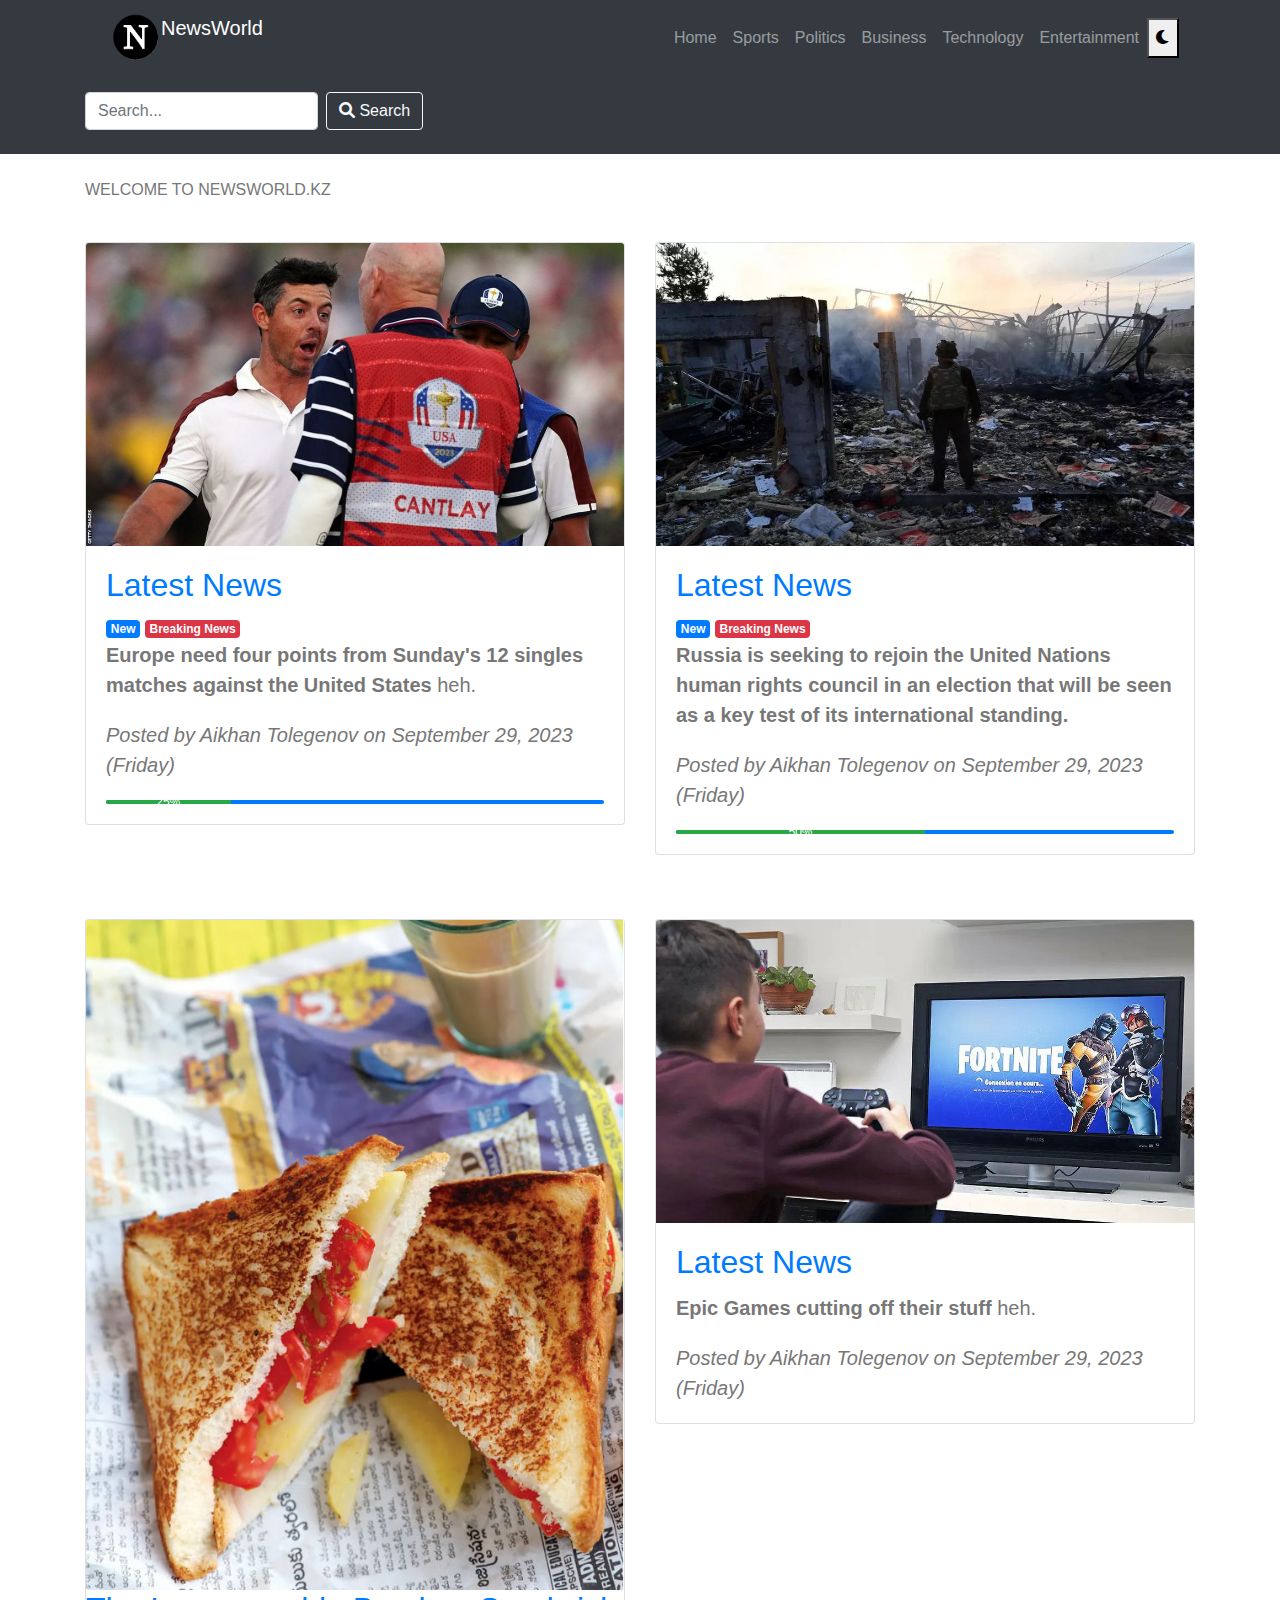
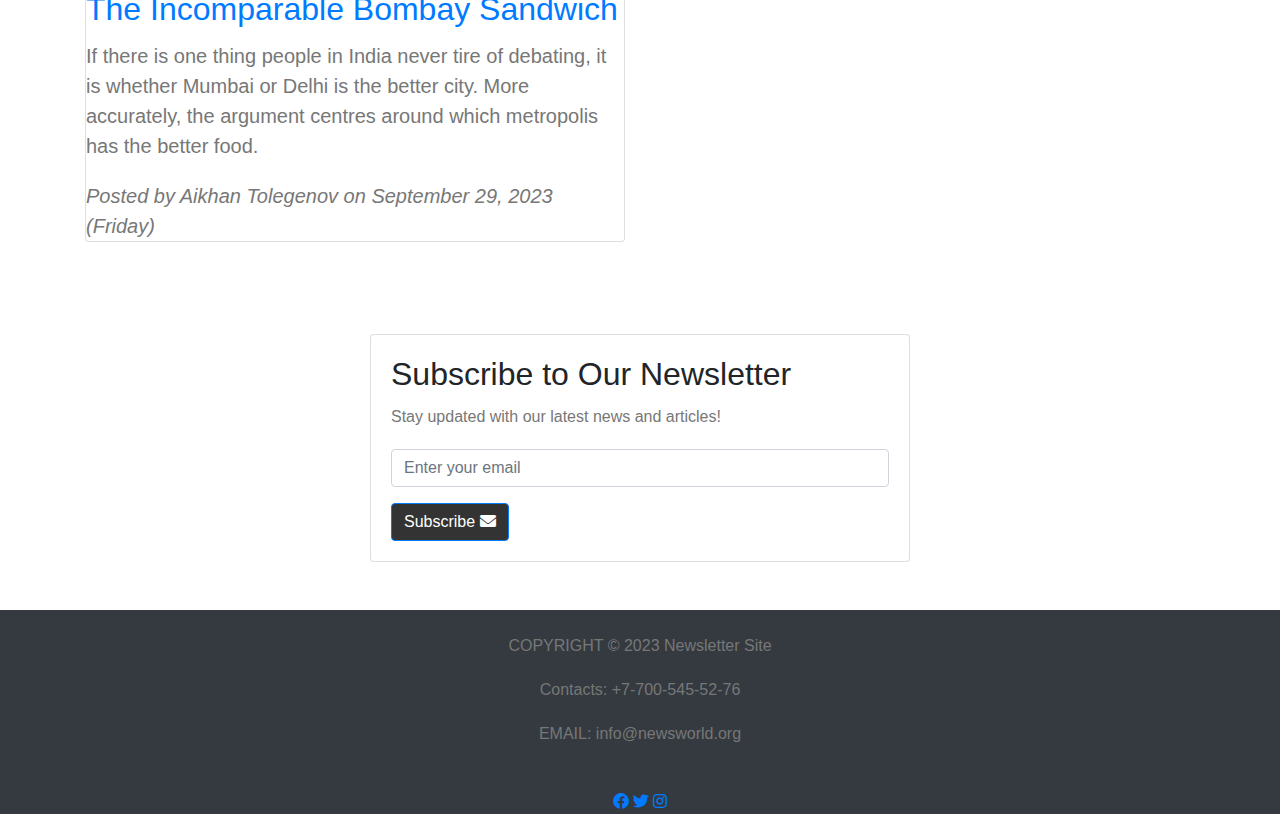
<file: assignment4/index.html>
<!DOCTYPE html>
<html lang="en">
<head>
  <meta charset="UTF-8">
  <meta name="viewport" content="width=device-width, initial-scale=1.0">
  <link rel="stylesheet" href="https://stackpath.bootstrapcdn.com/bootstrap/4.5.2/css/bootstrap.min.css">
  <link rel="stylesheet" href="css/style.css">
  <link rel="stylesheet" href="https://cdnjs.cloudflare.com/ajax/libs/font-awesome/6.0.0-beta3/css/all.min.css">
  <link rel="icon" type="image/x-icon" href="favicon_io (1)/favicon.ico">
  <script src="https://code.jquery.com/jquery-3.5.1.min.js"></script>
</head>
<body>
<header class="bg-dark text-light">
  <div class="container">
    <nav class="navbar navbar-expand-lg navbar-dark">
      <a class="navbar-brand enlarge-on-hover" href="index.html">
        <img src="logo1.png" alt="NewsWorld Logo" height="40">
        NewsWorld
      </a>
      <button class="navbar-toggler" type="button" data-toggle="collapse" data-target="#navbarNav" aria-controls="navbarNav" aria-expanded="false" aria-label="Toggle navigation">
        <span class="navbar-toggler-icon"></span>
      </button>
      <div class="collapse navbar-collapse" id="navbarNav">
        <ul class="navbar-nav ml-auto">
          <li class="nav-item">
            <a class="nav-link" href="index.html">Home</a>
          </li>
          <li class="nav-item">
            <a class="nav-link" href="categories%20w%20photos/sports.html">Sports</a>
          </li>
          <li class="nav-item">
            <a class="nav-link" href="categories%20w%20photos/politics.html">Politics</a>
          </li>
          <li class="nav-item">
            <a class="nav-link" href="categories%20w%20photos/business.html">Business</a>
          </li>
          <li class="nav-item">
            <a class="nav-link" href="categories%20w%20photos/Technology.html">Technology</a>
          </li>
          <li class="nav-item">
            <a class="nav-link" href="categories%20w%20photos/entertainment.html">Entertainment</a>
          </li>
          <button id="toggle-theme-button"><i class="fa-solid fa-moon"></i></button>
        </ul>
      </div>
    </nav>
    <div class="search-bar mt-3">
      <form class="form-inline">
        <input class="form-control mr-sm-2" type="search" placeholder="Search..." aria-label="Search" id="search-input">
        <button class="btn btn-outline-light my-2 my-sm-0" type="button" id="search-button">
          <i class="fas fa-search"></i> Search
        </button>
      </form>
    </div>
  </div>
  <br>
</header>
<br>

<div class="container">
  <p>WELCOME TO NEWSWORLD.KZ</p>
</div>

<!-- date -->
<div id="date-time" style="text-align: center; color: #888888"></div>

<a href="#" class="to-top">
  <i class="fas fa-chevron-up"></i>
</a>

<section>
  <div class="container">
    <div class="row">
      <!-- Article 1 -->
      <article class="col-md-6 mb-4 enlarge-on-hover">
        <a href="categories%20w%20photos/sportsArticle/sportarticle2.html">
          <div class="card">
            <img src="categories%20w%20photos/photos/sport.jpg" class="card-img-top" alt="News Image">
            <div class="card-body">
              <h2 class="card-title">Latest News</h2>
              <span class="badge badge-primary">New</span>
              <span class="badge badge-danger">Breaking News</span>
              <p class="card-text"><strong>Europe need four points from Sunday's 12 singles matches against the United States</strong> heh.</p>
              <p class="card-text"><em>Posted by Aikhan Tolegenov on <span id="date1">September 29, 2023</span></em></p>
              <div class="progress">
                <div class="progress-bar bg-success" role="progressbar" style="width: 25%;" aria-valuenow="25" aria-valuemin="0" aria-valuemax="100">25%</div>
              </div>
            </div>
          </div>
        </a>
      </article>

      <!-- Article 2 -->
      <article class="col-md-6 mb-4 enlarge-on-hover">
        <a href="categories%20w%20photos/politicsArticles/politicsarticle.html">
          <div class="card">
            <img src="categories%20w%20photos/photos/businessp.jpg" class="card-img-top" alt="News Image">
            <div class="card-body">
              <h2 class="card-title">Latest News</h2>
              <span class="badge badge-primary">New</span>
              <span class="badge badge-danger">Breaking News</span>
              <p class="card-text"><strong>Russia is seeking to rejoin the United Nations human rights council in an election that will be seen as a key test of its international standing.</strong></p>
              <p class="card-text"><em>Posted by Aikhan Tolegenov on <span id="date2">September 29, 2023</span></em></p>
              <div class="progress">
                <div class="progress-bar bg-success" role="progressbar" style="width: 50%;" aria-valuenow="50" aria-valuemin="0" aria-valuemax="100">50%</div>
              </div>
            </div>
          </div>
        </a>
      </article>
    </div>
  </div>
</section>

<section>
  <div class="container">
    <div class="row">
      <!-- Article 3 -->
      <article class="col-md-6 mb-4 enlarge-on-hover">
        <a href="categories%20w%20photos/notSortedArticles/articleFood.html">
          <div class="card">
            <img src="categories%20w%20photos/photos/1234.jpg" class="img-fluid" alt="Featured Image">
            <h2 class="card-title">The Incomparable Bombay Sandwich</h2>
            <p class="card-text">If there is one thing people in India never tire of debating, it is whether Mumbai or Delhi is the better city. More accurately, the argument centres around which metropolis has the better food.</p>
            <p class="card-text"><em>Posted by Aikhan Tolegenov on <span id="date3">September 29, 2023</span></em></p>
          </div>
        </a>
      </article>

      <!-- Article 4 -->
      <article class="col-md-6 mb-4 enlarge-on-hover">
        <a href="categories%20w%20photos/technologyArticles/fortnite.html">
          <div class="card">
            <img src="categories%20w%20photos/photos/fortnite.jpg" class="card-img-top" alt="News Image">
            <div class="card-body">
              <h2 class="card-title">Latest News</h2>
              <p class="card-text"><strong>Epic Games cutting off their stuff</strong> heh.</p>
              <p class="card-text"><em>Posted by Aikhan Tolegenov on <span id="date4">September 29, 2023</span></em></p>
            </div>
          </div>
        </a>
      </article>
    </div>
  </div>
</section>
<audio id="submit-sound">
  <source src="sound/ararar.mp3" type="audio/mpeg">
</audio>
<div class="container">
  <div class="row justify-content-center">
    <div class="col-md-6">
      <div class="card mt-5">
        <div class="card-body">
          <h2 class="card-title">Subscribe to Our Newsletter</h2>
          <p class="card-text">Stay updated with our latest news and articles!</p>
          <form id="subscription-form" >
            <div class="form-group">
              <input type="email" class="form-control" id="email" placeholder="Enter your email" required>
            </div>
            <button type="submit" class="btn btn-primary" style="background-color: #333333">
              Subscribe <i class="fas fa-envelope"></i>
            </button>
          </form>
          <!-- Success Alert -->
          <div class="alert alert-success mt-3" id="success-alert" style="display: none;">
            Thank you for subscribing!
          </div>
          <!-- Error Alert -->
          <div class="alert alert-danger mt-3" id="error-alert" style="display: none;">
            Subscription failed. Please try again.
          </div>
        </div>
      </div>
    </div>
  </div>
</div>

<footer class="bg-dark text-light mt-5" style="text-align: center">
  <div class="container">
    <br>
    <p>COPYRIGHT &copy; 2023 Newsletter Site</p>
    <p>Contacts: +7-700-545-52-76</p>
    <p>EMAIL: info@newsworld.org</p>
    <br>
    <!-- Inside your header or footer -->
    <div class="social-icons">
      <a href="https://www.facebook.com/yourpage" target="_blank" class="social-icon"><i class="fab fa-facebook"></i></a>
      <a href="https://twitter.com/yourhandle" target="_blank" class="social-icon"><i class="fab fa-twitter"></i></a>
      <a href="https://www.instagram.com/stealthylurk/" target="_blank" class="social-icon"><i class="fab fa-instagram"></i></a>
    </div>

  </div>
</footer>

<script src="https://code.jquery.com/jquery-3.5.1.slim.min.js"></script>
<script src="https://cdn.jsdelivr.net/npm/@popperjs/core@2.5.3/dist/umd/popper.min.js"></script>
<script src="https://stackpath.bootstrapcdn.com/bootstrap/4.5.2/js/bootstrap.min.js"></script>
<script>

  document.getElementById("subscription-form").addEventListener("submit", function (e) {
    e.preventDefault();

    // Play the sound
    var sound = document.getElementById("submit-sound");
    sound.play();

    // Apply the animation to the form
    var form = document.getElementById("subscription-form");
    form.classList.add("disappear-animation");

    // Optionally, you can add a delay to remove the form after the animation
    setTimeout(function () {
      form.style.display = "none";
    }, 1000); // Adjust the delay (in milliseconds) as needed
  });

  $(document).ready(function () {
    // Function to filter articles based on search input
    function filterArticles(query) {
      query = query.toLowerCase();
      $('.card').each(function () {
        const articleText = $(this).text().toLowerCase();
        if (articleText.includes(query)) {
          $(this).show();
        } else {
          $(this).hide();
        }
      });
    }

    // Search input keyup event listener
    $('#search-input').on('keyup', function () {
      const query = $(this).val();
      filterArticles(query);
    });

    // Search button click event listener
    $('#search-button').on('click', function () {
      const query = $('#search-input').val();
      filterArticles(query);
    });
  });


  function getDayOfWeek(dateString) {
    const daysOfWeek = ["Sunday", "Monday", "Tuesday", "Wednesday", "Thursday", "Friday", "Saturday"];
    const date = new Date(dateString);
    return daysOfWeek[date.getDay()];
  }


  document.getElementById("date1").textContent += ` (${getDayOfWeek("September 29, 2023")})`;
  document.getElementById("date2").textContent += ` (${getDayOfWeek("September 29, 2023")})`;
  document.getElementById("date3").textContent += ` (${getDayOfWeek("September 29, 2023")})`;
  document.getElementById("date4").textContent += ` (${getDayOfWeek("September 29, 2023")})`;

  document.getElementById("subscription-form").addEventListener("submit", function (e) {
    e.preventDefault();
    const emailInput = document.getElementById("email");
    const successAlert = document.getElementById("success-alert");
    const errorAlert = document.getElementById("error-alert");

    // Simulate subscription success (you can replace this with your subscription logic)
    const isSubscriptionSuccessful = Math.random() < 0.5;

    if (isSubscriptionSuccessful) {
      // Show success alert and hide error alert
      successAlert.style.display = "block";
      errorAlert.style.display = "none";
      emailInput.value = ""; // Clear email input on success
    } else {
      // Show error alert and hide success alert
      errorAlert.style.display = "block";
      successAlert.style.display = "none";
    }
  });

  $(document).ready(function() {
    $("#subscription-form").submit(function(e) {
        e.preventDefault(); // Prevent the form from submitting (for demonstration purposes)
        $("#subscription-form").fadeOut("slow", function() {
            // Animation complete, you can add any additional actions here
        });
    });
});


  window.onscroll = function() {myFunction()};

  function myFunction() {
    var winScroll = document.body.scrollTop || document.documentElement.scrollTop;
    var height = document.documentElement.scrollHeight - document.documentElement.clientHeight;
    var scrolled = (winScroll / height) * 100;
    document.getElementById("myBar").style.width = scrolled + "%";
  }

  const toTop = document.querySelector(".to-top");
  window.addEventListener("scroll", () => {
    if (window.pageYOffset > 100) {
      toTop.classList.add("active");
    } else {
      toTop.classList.remove("active");
    }
  })


  //real time date
  function updateDateTime() {
    const dateTimeElement = document.getElementById("date-time");
    const currentDate = new Date();
    const formattedDate = currentDate.toLocaleDateString();
    const formattedTime = currentDate.toLocaleTimeString();
    dateTimeElement.textContent = `Current Date and Time: ${formattedDate} ${formattedTime}`;
  }

  setInterval(updateDateTime, 1000);


  const UserPreferences = {
    theme: 'light',
  };

  function applyTheme() {
    if (UserPreferences.theme === 'light') {
      document.body.style.backgroundColor = '#ffffff'; // Light theme background color
    } else if (UserPreferences.theme === 'dark') {
      document.body.style.backgroundColor = '#383c44'; // Dark theme background color
    }
  }

  // Initial theme application
  applyTheme();


  const toggleThemeButton = document.getElementById('toggle-theme-button');

  toggleThemeButton.addEventListener('click', function () {
    // Toggle between 'light' and 'dark' themes
    UserPreferences.theme = UserPreferences.theme === 'light' ? 'dark' : 'light';
    applyTheme(); // Apply the selected theme
  });

</script>
</body>
</html>
</file>
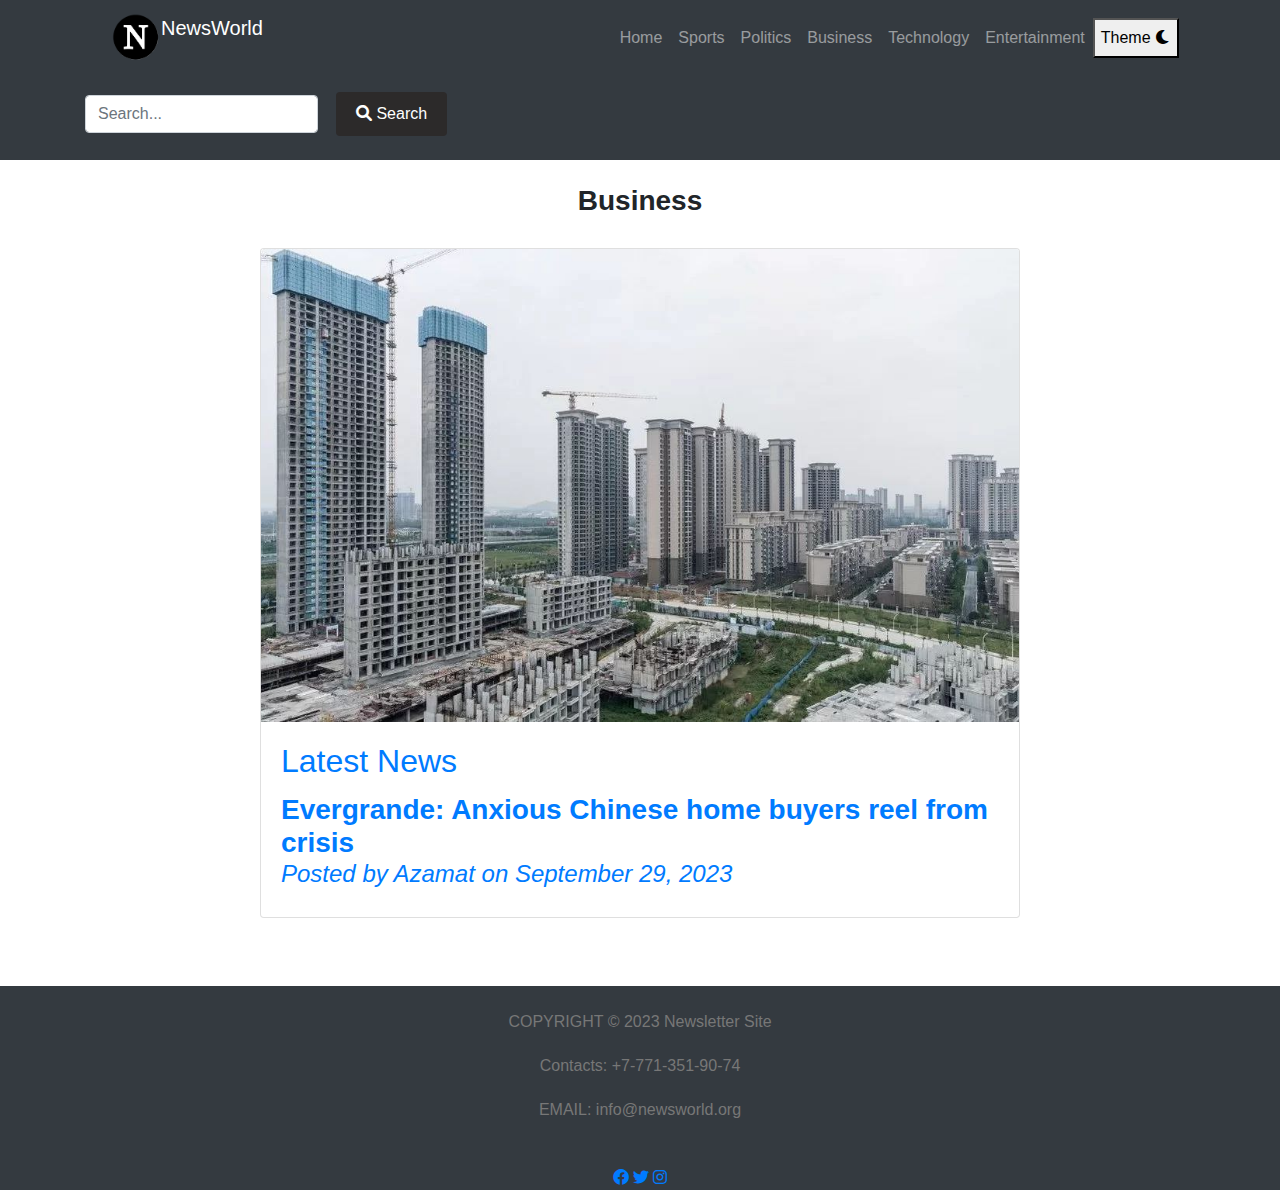
<file: assignment4/categories w photos/business.html>
<!DOCTYPE html>
<html lang="en">
<head>
  <meta charset="UTF-8">
  <meta name="viewport" content="width=device-width, initial-scale=1.0">
  <link rel="stylesheet" href="https://stackpath.bootstrapcdn.com/bootstrap/4.5.2/css/bootstrap.min.css">
  <link rel="stylesheet" href="../css/style.css">
  <link rel="stylesheet" href="https://cdnjs.cloudflare.com/ajax/libs/font-awesome/6.0.0-beta3/css/all.min.css">
  <link rel="icon" type="image/x-icon" href="../favicon_io (1)/favicon.ico">
</head>
<body>
<header class="bg-dark text-light">
  <div class="container">
    <nav class="navbar navbar-expand-lg navbar-dark">
      <a class="navbar-brand enlarge-on-hover" href="../index.html">
        <img src="../logo1.png" alt="NewsWorld Logo" height="40">
        NewsWorld
      </a>
      <button class="navbar-toggler" type="button" data-toggle="collapse" data-target="#navbarNav" aria-controls="navbarNav" aria-expanded="false" aria-label="Toggle navigation">
        <span class="navbar-toggler-icon"></span>
      </button>
      <div class="collapse navbar-collapse" id="navbarNav">
        <ul class="navbar-nav ml-auto">
          <li class="nav-item">
            <a class="nav-link" href="../index.html">Home</a>
          </li>
          <li class="nav-item">
            <a class="nav-link" href="sports.html">Sports</a>
          </li>
          <li class="nav-item">
            <a class="nav-link" href="politics.html">Politics</a>
          </li>
          <li class="nav-item">
            <a class="nav-link" href="business.html">Business</a>
          </li>
          <li class="nav-item">
            <a class="nav-link" href="Technology.html">Technology</a>
          </li>
          <li class="nav-item">
            <a class="nav-link" href="entertainment.html">Entertainment</a>
          </li>
          <button id="toggle-theme-button">Theme <i class="fa-solid fa-moon"></i></button>
        </ul>
      </div>
    </nav>
    <div class="search-bar mt-3">
      <form class="form-inline">
        <input class="form-control mr-sm-2" type="search" placeholder="Search..." aria-label="Search">
        <button class="btn btn-outline-light my-2 my-sm-0" type="submit"><i class="fas fa-search"></i> Search</button>
      </form>
    </div>
  </div>
  <br>
</header>
<br>

<a href="#" class="to-top">
  <i class="fas fa-chevron-up"></i>
</a>

<h1 style="text-align: center">Business</h1>

<!-- date -->
<div id="date-time" style="text-align: center; color: #888888"></div>

<section class="article-section">
  <article class="article">
    <a href="businessArticles/business1article.html">
      <div class="card">
        <img src="photos/businesscover.jpg" class="card-img-top" alt="News Image">
        <div class="card-body">
          <h2 class="card-title" href="article1sport.html" >Latest News</h2>
          <h3><strong>Evergrande: Anxious Chinese home buyers reel from crisis</strong> </h3>
          <h4><em>Posted by Azamat on September 29, 2023</em></h4>
        </div>
      </div>
    </a>
  </article>
</section>


<footer class="bg-dark text-light mt-5" style="text-align: center">
  <div class="container">
    <br>
    <p>COPYRIGHT &copy; 2023 Newsletter Site</p>
    <p>Contacts: +7-771-351-90-74</p>
    <p>EMAIL: info@newsworld.org</p>
    <br>
    <!-- Inside your header or footer -->
    <div class="social-icons">
      <a href="https://www.facebook.com/yourpage" target="_blank" class="social-icon"><i class="fab fa-facebook"></i></a>
      <a href="https://twitter.com/yourhandle" target="_blank" class="social-icon"><i class="fab fa-twitter"></i></a>
      <a href="https://www.instagram.com/yiromo" target="_blank" class="social-icon"><i class="fab fa-instagram"></i></a>
    </div>

  </div>
</footer>

<script src="https://code.jquery.com/jquery-3.5.1.slim.min.js"></script>
<script src="https://cdn.jsdelivr.net/npm/@popperjs/core@2.5.3/dist/umd/popper.min.js"></script>
<script src="https://stackpath.bootstrapcdn.com/bootstrap/4.5.2/js/bootstrap.min.js"></script>
<script>

  function getDayOfWeek(dateString) {
    const daysOfWeek = ["Sunday", "Monday", "Tuesday", "Wednesday", "Thursday", "Friday", "Saturday"];
    const date = new Date(dateString);
    return daysOfWeek[date.getDay()];
  }


  document.getElementById("date1").textContent += ` (${getDayOfWeek("September 29, 2023")})`;
  document.getElementById("date2").textContent += ` (${getDayOfWeek("September 29, 2023")})`;
  document.getElementById("date3").textContent += ` (${getDayOfWeek("September 29, 2023")})`;
  document.getElementById("date4").textContent += ` (${getDayOfWeek("September 29, 2023")})`;

  document.getElementById("subscription-form").addEventListener("submit", function (e) {
    e.preventDefault();
    const emailInput = document.getElementById("email");
    const successAlert = document.getElementById("success-alert");
    const errorAlert = document.getElementById("error-alert");

    // Simulate subscription success (you can replace this with your subscription logic)
    const isSubscriptionSuccessful = Math.random() < 0.5;

    if (isSubscriptionSuccessful) {
      // Show success alert and hide error alert
      successAlert.style.display = "block";
      errorAlert.style.display = "none";
      emailInput.value = ""; // Clear email input on success
    } else {
      // Show error alert and hide success alert
      errorAlert.style.display = "block";
      successAlert.style.display = "none";
    }
  });

  const toTop = document.querySelector(".to-top");
  window.addEventListener("scroll", () => {
    if (window.pageYOffset > 100) {
      toTop.classList.add("active");
    } else {
      toTop.classList.remove("active");
    }
  })


  function updateDateTime() {
    const dateTimeElement = document.getElementById("date-time");
    const currentDate = new Date();
    const formattedDate = currentDate.toLocaleDateString();
    const formattedTime = currentDate.toLocaleTimeString();
    dateTimeElement.textContent = `Current Date and Time: ${formattedDate} ${formattedTime}`;
  }

  setInterval(updateDateTime, 1000);



  const UserPreferences = {
    theme: 'light',
  };

  function applyTheme() {
    if (UserPreferences.theme === 'light') {
      document.body.style.backgroundColor = '#ffffff'; // Light theme background color
    } else if (UserPreferences.theme === 'dark') {
      document.body.style.backgroundColor = '#383c44'; // Dark theme background color
    }
  }

  // Initial theme application
  applyTheme();


  const toggleThemeButton = document.getElementById('toggle-theme-button');

  toggleThemeButton.addEventListener('click', function () {
    // Toggle between 'light' and 'dark' themes
    UserPreferences.theme = UserPreferences.theme === 'light' ? 'dark' : 'light';
    applyTheme(); // Apply the selected theme
  });

</script>
</body>
</html>
</file>
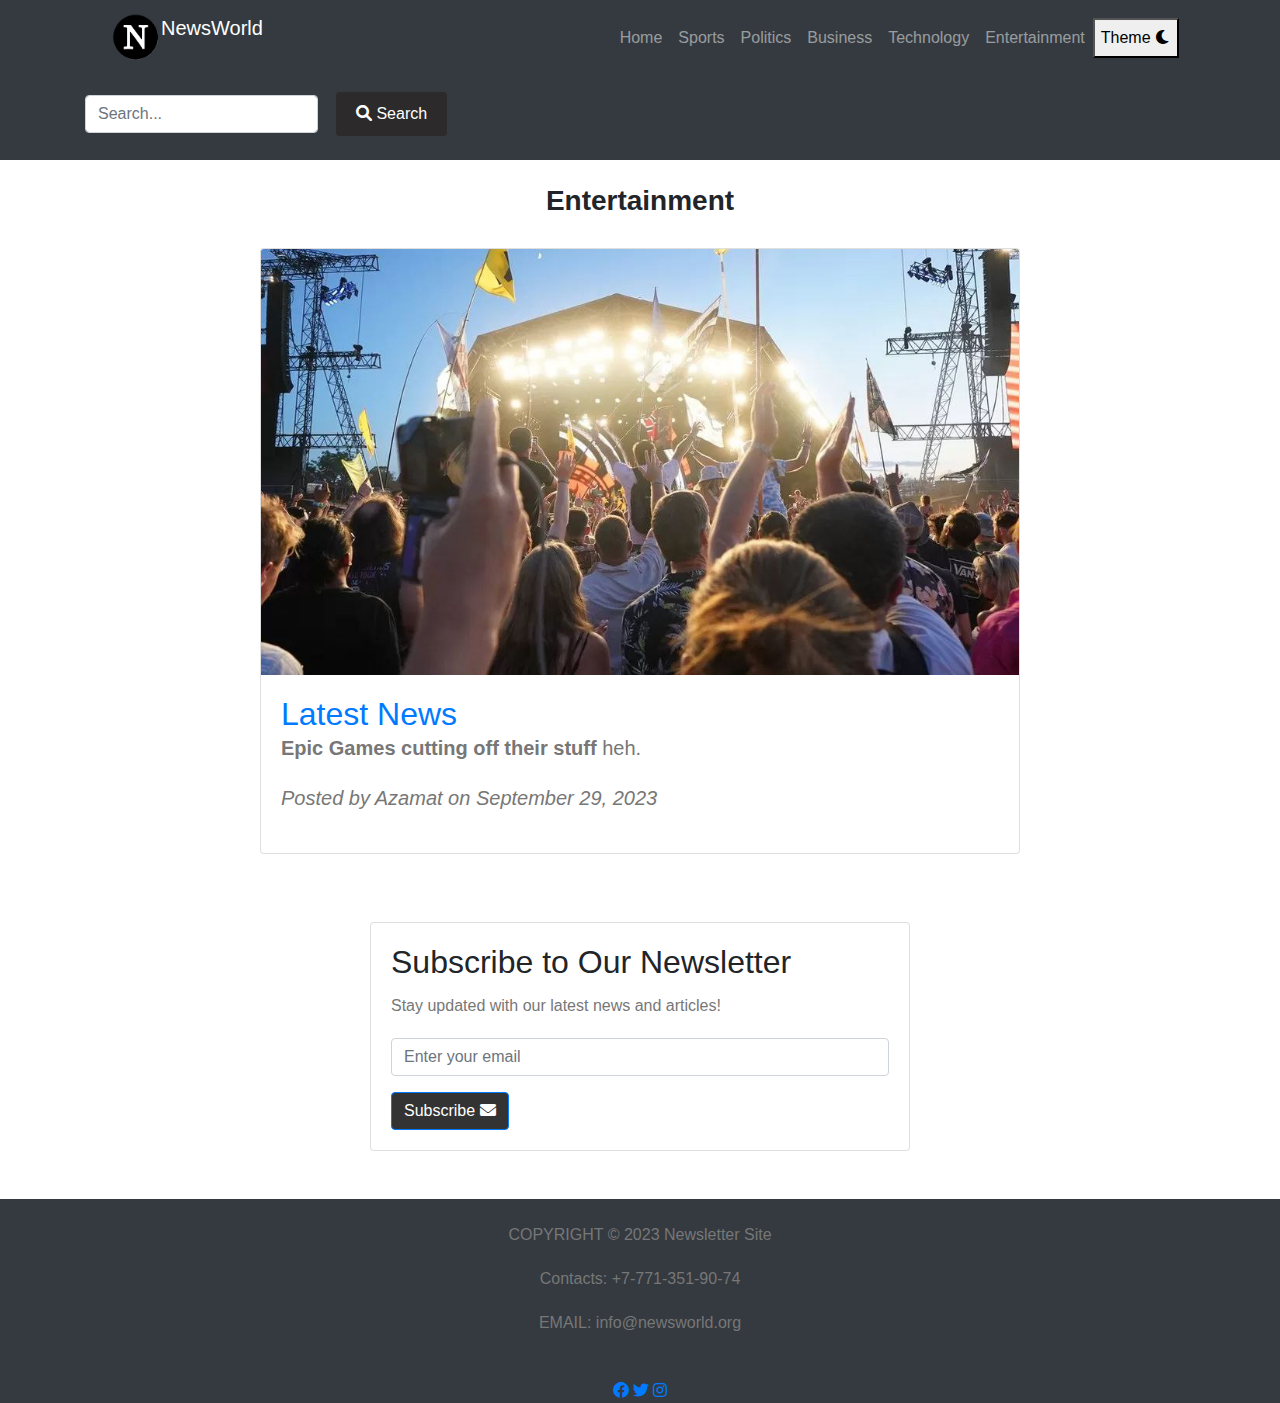
<file: assignment4/categories w photos/entertainment.html>
<!DOCTYPE html>
<html lang="en">
<head>
  <meta charset="UTF-8">
  <meta name="viewport" content="width=device-width, initial-scale=1.0">
  <link rel="stylesheet" href="https://stackpath.bootstrapcdn.com/bootstrap/4.5.2/css/bootstrap.min.css">
  <link rel="stylesheet" href="../css/style.css">
  <link rel="stylesheet" href="https://cdnjs.cloudflare.com/ajax/libs/font-awesome/6.0.0-beta3/css/all.min.css">
  <link rel="icon" type="image/x-icon" href="../favicon_io (1)/favicon.ico">
</head>
<body>
<header class="bg-dark text-light">
  <div class="container">
    <nav class="navbar navbar-expand-lg navbar-dark">
      <a class="navbar-brand enlarge-on-hover" href="../index.html">
        <img src="../logo1.png" alt="NewsWorld Logo" height="40">
        NewsWorld
      </a>
      <button class="navbar-toggler" type="button" data-toggle="collapse" data-target="#navbarNav" aria-controls="navbarNav" aria-expanded="false" aria-label="Toggle navigation">
        <span class="navbar-toggler-icon"></span>
      </button>
      <div class="collapse navbar-collapse" id="navbarNav">
        <ul class="navbar-nav ml-auto">
          <li class="nav-item">
            <a class="nav-link" href="../index.html">Home</a>
          </li>
          <li class="nav-item">
            <a class="nav-link" href="sports.html">Sports</a>
          </li>
          <li class="nav-item">
            <a class="nav-link" href="politics.html">Politics</a>
          </li>
          <li class="nav-item">
            <a class="nav-link" href="business.html">Business</a>
          </li>
          <li class="nav-item">
            <a class="nav-link" href="Technology.html">Technology</a>
          </li>
          <li class="nav-item">
            <a class="nav-link" href="entertainment.html">Entertainment</a>
          </li>
          <button id="toggle-theme-button">Theme <i class="fa-solid fa-moon"></i></button>
        </ul>
      </div>
    </nav>
    <div class="search-bar mt-3">
      <form class="form-inline">
        <input class="form-control mr-sm-2" type="search" placeholder="Search..." aria-label="Search">
        <button class="btn btn-outline-light my-2 my-sm-0" type="submit"><i class="fas fa-search"></i> Search</button>
      </form>
    </div>
  </div>
  <br>
</header>
<br>
<a href="#" class="to-top">
  <i class="fas fa-chevron-up"></i>
</a>
<h1 style="text-align: center">Entertainment</h1>
<!-- date -->
<div id="date-time" style="text-align: center; color: #888888"></div>
<section class="article-section">
  <article class="article">
    <a href="entertainmentArticles/fest.html">
      <div class="card">
        <img src="photos/fest.jpg" class="card-img-top" alt="News Image">
        <div class="card-body">
          <h2 href="article1sport.html" >Latest News</h2>
          <p><strong>Epic Games cutting off their stuff</strong> heh.</p>
          <p><em>Posted by Azamat on September 29, 2023</em></p>
        </div>
      </div>
    </a>
  </article>
</section>


<div class="container">
  <div class="row justify-content-center">
    <div class="col-md-6">
      <div class="card mt-5">
        <div class="card-body">
          <h2 class="card-title">Subscribe to Our Newsletter</h2>
          <p class="card-text">Stay updated with our latest news and articles!</p>
          <form id="subscription-form">
            <div class="form-group">
              <input type="email" class="form-control" id="email" placeholder="Enter your email" required>
            </div>
            <button type="submit" class="btn btn-primary" style="background-color: #333333">
              Subscribe <i class="fas fa-envelope"></i> <!-- Font Awesome envelope icon -->
            </button>
          </form>
          <!-- Success Alert -->
          <div class="alert alert-success mt-3" id="success-alert" style="display: none;">
            Thank you for subscribing!
          </div>
          <!-- Error Alert -->
          <div class="alert alert-danger mt-3" id="error-alert" style="display: none;">
            Subscription failed. Please try again.
          </div>
        </div>
      </div>
    </div>
  </div>
</div>

<footer class="bg-dark text-light mt-5" style="text-align: center">
  <div class="container">
    <br>
    <p>COPYRIGHT &copy; 2023 Newsletter Site</p>
    <p>Contacts: +7-771-351-90-74</p>
    <p>EMAIL: info@newsworld.org</p>
    <br>
    <!-- Inside your header or footer -->
    <div class="social-icons">
      <a href="https://www.facebook.com/yourpage" target="_blank" class="social-icon"><i class="fab fa-facebook"></i></a>
      <a href="https://twitter.com/yourhandle" target="_blank" class="social-icon"><i class="fab fa-twitter"></i></a>
      <a href="https://www.instagram.com/yiromo" target="_blank" class="social-icon"><i class="fab fa-instagram"></i></a>
    </div>

  </div>
</footer>

<script src="https://code.jquery.com/jquery-3.5.1.slim.min.js"></script>
<script src="https://cdn.jsdelivr.net/npm/@popperjs/core@2.5.3/dist/umd/popper.min.js"></script>
<script src="https://stackpath.bootstrapcdn.com/bootstrap/4.5.2/js/bootstrap.min.js"></script>
<script>

  function getDayOfWeek(dateString) {
    const daysOfWeek = ["Sunday", "Monday", "Tuesday", "Wednesday", "Thursday", "Friday", "Saturday"];
    const date = new Date(dateString);
    return daysOfWeek[date.getDay()];
  }


  document.getElementById("date1").textContent += ` (${getDayOfWeek("September 29, 2023")})`;
  document.getElementById("date2").textContent += ` (${getDayOfWeek("September 29, 2023")})`;
  document.getElementById("date3").textContent += ` (${getDayOfWeek("September 29, 2023")})`;
  document.getElementById("date4").textContent += ` (${getDayOfWeek("September 29, 2023")})`;

  document.getElementById("subscription-form").addEventListener("submit", function (e) {
    e.preventDefault();
    const emailInput = document.getElementById("email");
    const successAlert = document.getElementById("success-alert");
    const errorAlert = document.getElementById("error-alert");

    // Simulate subscription success (you can replace this with your subscription logic)
    const isSubscriptionSuccessful = Math.random() < 0.5;

    if (isSubscriptionSuccessful) {
      // Show success alert and hide error alert
      successAlert.style.display = "block";
      errorAlert.style.display = "none";
      emailInput.value = ""; // Clear email input on success
    } else {
      // Show error alert and hide success alert
      errorAlert.style.display = "block";
      successAlert.style.display = "none";
    }
  });

  const toTop = document.querySelector(".to-top");
  window.addEventListener("scroll", () => {
    if (window.pageYOffset > 100) {
      toTop.classList.add("active");
    } else {
      toTop.classList.remove("active");
    }
  })


  function updateDateTime() {
    const dateTimeElement = document.getElementById("date-time");
    const currentDate = new Date();
    const formattedDate = currentDate.toLocaleDateString();
    const formattedTime = currentDate.toLocaleTimeString();
    dateTimeElement.textContent = `Current Date and Time: ${formattedDate} ${formattedTime}`;
  }

  setInterval(updateDateTime, 1000);


  const UserPreferences = {
    theme: 'light',
  };

  function applyTheme() {
    if (UserPreferences.theme === 'light') {
      document.body.style.backgroundColor = '#ffffff'; // Light theme background color
    } else if (UserPreferences.theme === 'dark') {
      document.body.style.backgroundColor = '#383c44'; // Dark theme background color
    }
  }

  // Initial theme application
  applyTheme();


  const toggleThemeButton = document.getElementById('toggle-theme-button');

  toggleThemeButton.addEventListener('click', function () {
    // Toggle between 'light' and 'dark' themes
    UserPreferences.theme = UserPreferences.theme === 'light' ? 'dark' : 'light';
    applyTheme(); // Apply the selected theme
  });
</script>
</body>
</html>
</file>
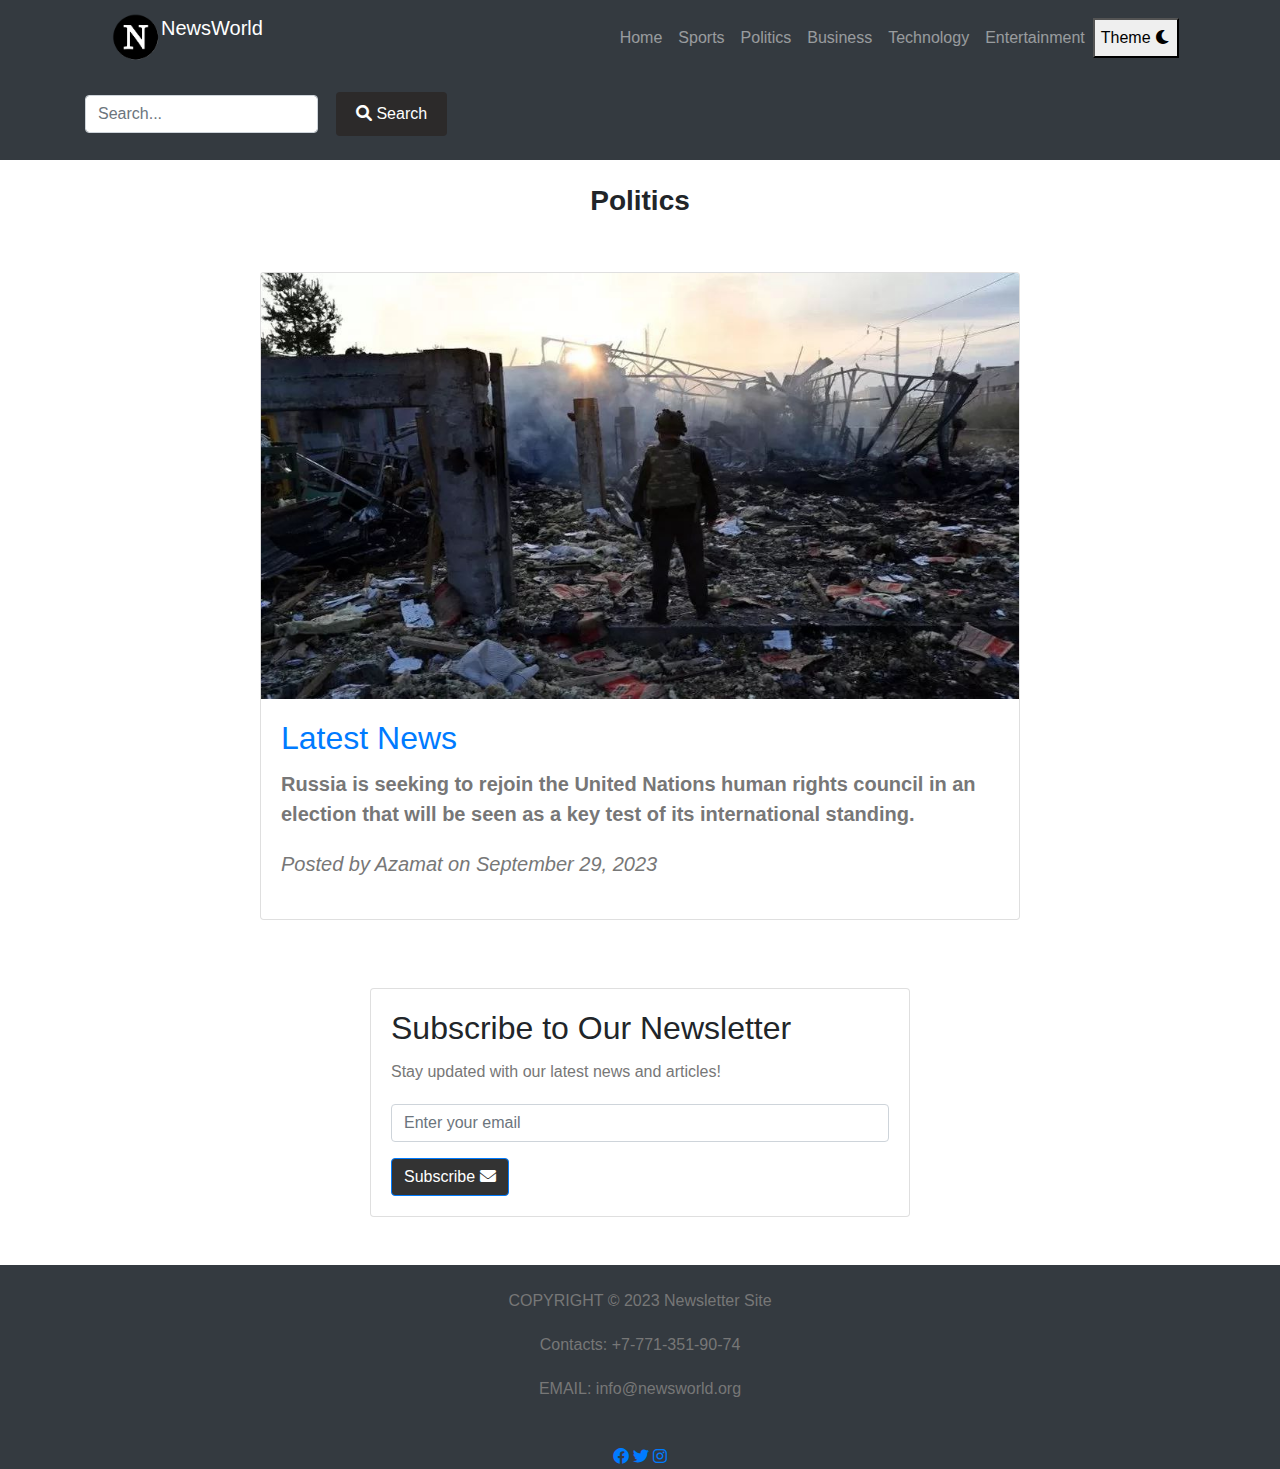
<file: assignment4/categories w photos/politics.html>
<!DOCTYPE html>
<html lang="en">
<head>
  <meta charset="UTF-8">
  <meta name="viewport" content="width=device-width, initial-scale=1.0">
  <link rel="stylesheet" href="https://stackpath.bootstrapcdn.com/bootstrap/4.5.2/css/bootstrap.min.css">
  <link rel="stylesheet" href="../css/style.css">
  <link rel="stylesheet" href="https://cdnjs.cloudflare.com/ajax/libs/font-awesome/6.0.0-beta3/css/all.min.css">
  <link rel="icon" type="image/x-icon" href="../favicon_io (1)/favicon.ico">
</head>
<body>
<header class="bg-dark text-light">
  <div class="container">
    <nav class="navbar navbar-expand-lg navbar-dark">
      <a class="navbar-brand enlarge-on-hover" href="../index.html">
        <img src="../logo1.png" alt="NewsWorld Logo" height="40">
        NewsWorld
      </a>
      <button class="navbar-toggler" type="button" data-toggle="collapse" data-target="#navbarNav" aria-controls="navbarNav" aria-expanded="false" aria-label="Toggle navigation">
        <span class="navbar-toggler-icon"></span>
      </button>
      <div class="collapse navbar-collapse" id="navbarNav">
        <ul class="navbar-nav ml-auto">
          <li class="nav-item">
            <a class="nav-link" href="../index.html">Home</a>
          </li>
          <li class="nav-item">
            <a class="nav-link" href="sports.html">Sports</a>
          </li>
          <li class="nav-item">
            <a class="nav-link" href="politics.html">Politics</a>
          </li>
          <li class="nav-item">
            <a class="nav-link" href="business.html">Business</a>
          </li>
          <li class="nav-item">
            <a class="nav-link" href="Technology.html">Technology</a>
          </li>
          <li class="nav-item">
            <a class="nav-link" href="entertainment.html">Entertainment</a>
          </li>
          <button id="toggle-theme-button">Theme <i class="fa-solid fa-moon"></i></button>
        </ul>
      </div>
    </nav>
    <div class="search-bar mt-3">
      <form class="form-inline">
        <input class="form-control mr-sm-2" type="search" placeholder="Search..." aria-label="Search">
        <button class="btn btn-outline-light my-2 my-sm-0" type="submit"><i class="fas fa-search"></i> Search</button>
      </form>
    </div>
  </div>
  <br>
</header>
<br>
<h1 style="text-align: center">Politics</h1>

<!-- date -->
<div id="date-time" style="text-align: center; color: #888888"></div>

<br>
<section class="article-section">
  <article class="article">
    <a href="politicsArticles/politicsarticle.html">
      <div class="card">
        <img src="photos/businessp.jpg" class="card-img-top" alt="News Image">
        <div class="card-body">
          <h2 class="card-title" >Latest News</h2>
          <p><strong>Russia is seeking to rejoin the United Nations human rights council in an election that will be seen as a key test of its international standing.
          </strong> </p>
          <p><em>Posted by Azamat on September 29, 2023</em></p>
        </div>
      </div>
    </a>
  </article>
</section>

<a href="#" class="to-top">
  <i class="fas fa-chevron-up"></i>
</a>

<div class="container">
  <div class="row justify-content-center">
    <div class="col-md-6">
      <div class="card mt-5">
        <div class="card-body">
          <h2 class="card-title">Subscribe to Our Newsletter</h2>
          <p class="card-text">Stay updated with our latest news and articles!</p>
          <form id="subscription-form">
            <div class="form-group">
              <input type="email" class="form-control" id="email" placeholder="Enter your email" required>
            </div>
            <button type="submit" class="btn btn-primary" style="background-color: #333333">
              Subscribe <i class="fas fa-envelope"></i> <!-- Font Awesome envelope icon -->
            </button>
          </form>
          <!-- Success Alert -->
          <div class="alert alert-success mt-3" id="success-alert" style="display: none;">
            Thank you for subscribing!
          </div>
          <!-- Error Alert -->
          <div class="alert alert-danger mt-3" id="error-alert" style="display: none;">
            Subscription failed. Please try again.
          </div>
        </div>
      </div>
    </div>
  </div>
</div>

<footer class="bg-dark text-light mt-5" style="text-align: center">
  <div class="container">
    <br>
    <p>COPYRIGHT &copy; 2023 Newsletter Site</p>
    <p>Contacts: +7-771-351-90-74</p>
    <p>EMAIL: info@newsworld.org</p>
    <br>
    <!-- Inside your header or footer -->
    <div class="social-icons">
      <a href="https://www.facebook.com/yourpage" target="_blank" class="social-icon"><i class="fab fa-facebook"></i></a>
      <a href="https://twitter.com/yourhandle" target="_blank" class="social-icon"><i class="fab fa-twitter"></i></a>
      <a href="https://www.instagram.com/yiromo" target="_blank" class="social-icon"><i class="fab fa-instagram"></i></a>
    </div>

  </div>
</footer>

<script src="https://code.jquery.com/jquery-3.5.1.slim.min.js"></script>
<script src="https://cdn.jsdelivr.net/npm/@popperjs/core@2.5.3/dist/umd/popper.min.js"></script>
<script src="https://stackpath.bootstrapcdn.com/bootstrap/4.5.2/js/bootstrap.min.js"></script>
<script>

  function getDayOfWeek(dateString) {
    const daysOfWeek = ["Sunday", "Monday", "Tuesday", "Wednesday", "Thursday", "Friday", "Saturday"];
    const date = new Date(dateString);
    return daysOfWeek[date.getDay()];
  }


  document.getElementById("date1").textContent += ` (${getDayOfWeek("September 29, 2023")})`;
  document.getElementById("date2").textContent += ` (${getDayOfWeek("September 29, 2023")})`;
  document.getElementById("date3").textContent += ` (${getDayOfWeek("September 29, 2023")})`;
  document.getElementById("date4").textContent += ` (${getDayOfWeek("September 29, 2023")})`;

  document.getElementById("subscription-form").addEventListener("submit", function (e) {
    e.preventDefault();
    const emailInput = document.getElementById("email");
    const successAlert = document.getElementById("success-alert");
    const errorAlert = document.getElementById("error-alert");

    // Simulate subscription success (you can replace this with your subscription logic)
    const isSubscriptionSuccessful = Math.random() < 0.5;

    if (isSubscriptionSuccessful) {
      // Show success alert and hide error alert
      successAlert.style.display = "block";
      errorAlert.style.display = "none";
      emailInput.value = ""; // Clear email input on success
    } else {
      // Show error alert and hide success alert
      errorAlert.style.display = "block";
      successAlert.style.display = "none";
    }
  });
  const toTop = document.querySelector(".to-top");
  window.addEventListener("scroll", () => {
    if (window.pageYOffset > 100) {
      toTop.classList.add("active");
    } else {
      toTop.classList.remove("active");
    }
  })



  function updateDateTime() {
    const dateTimeElement = document.getElementById("date-time");
    const currentDate = new Date();
    const formattedDate = currentDate.toLocaleDateString();
    const formattedTime = currentDate.toLocaleTimeString();
    dateTimeElement.textContent = `Current Date and Time: ${formattedDate} ${formattedTime}`;
  }

  setInterval(updateDateTime, 1000);

  const UserPreferences = {
    theme: 'light',
  };

  function applyTheme() {
    if (UserPreferences.theme === 'light') {
      document.body.style.backgroundColor = '#ffffff'; // Light theme background color
    } else if (UserPreferences.theme === 'dark') {
      document.body.style.backgroundColor = '#383c44'; // Dark theme background color
    }
  }

  // Initial theme application
  applyTheme();


  const toggleThemeButton = document.getElementById('toggle-theme-button');

  toggleThemeButton.addEventListener('click', function () {
    // Toggle between 'light' and 'dark' themes
    UserPreferences.theme = UserPreferences.theme === 'light' ? 'dark' : 'light';
    applyTheme(); // Apply the selected theme
  });

</script>
</body>
</html>
</file>
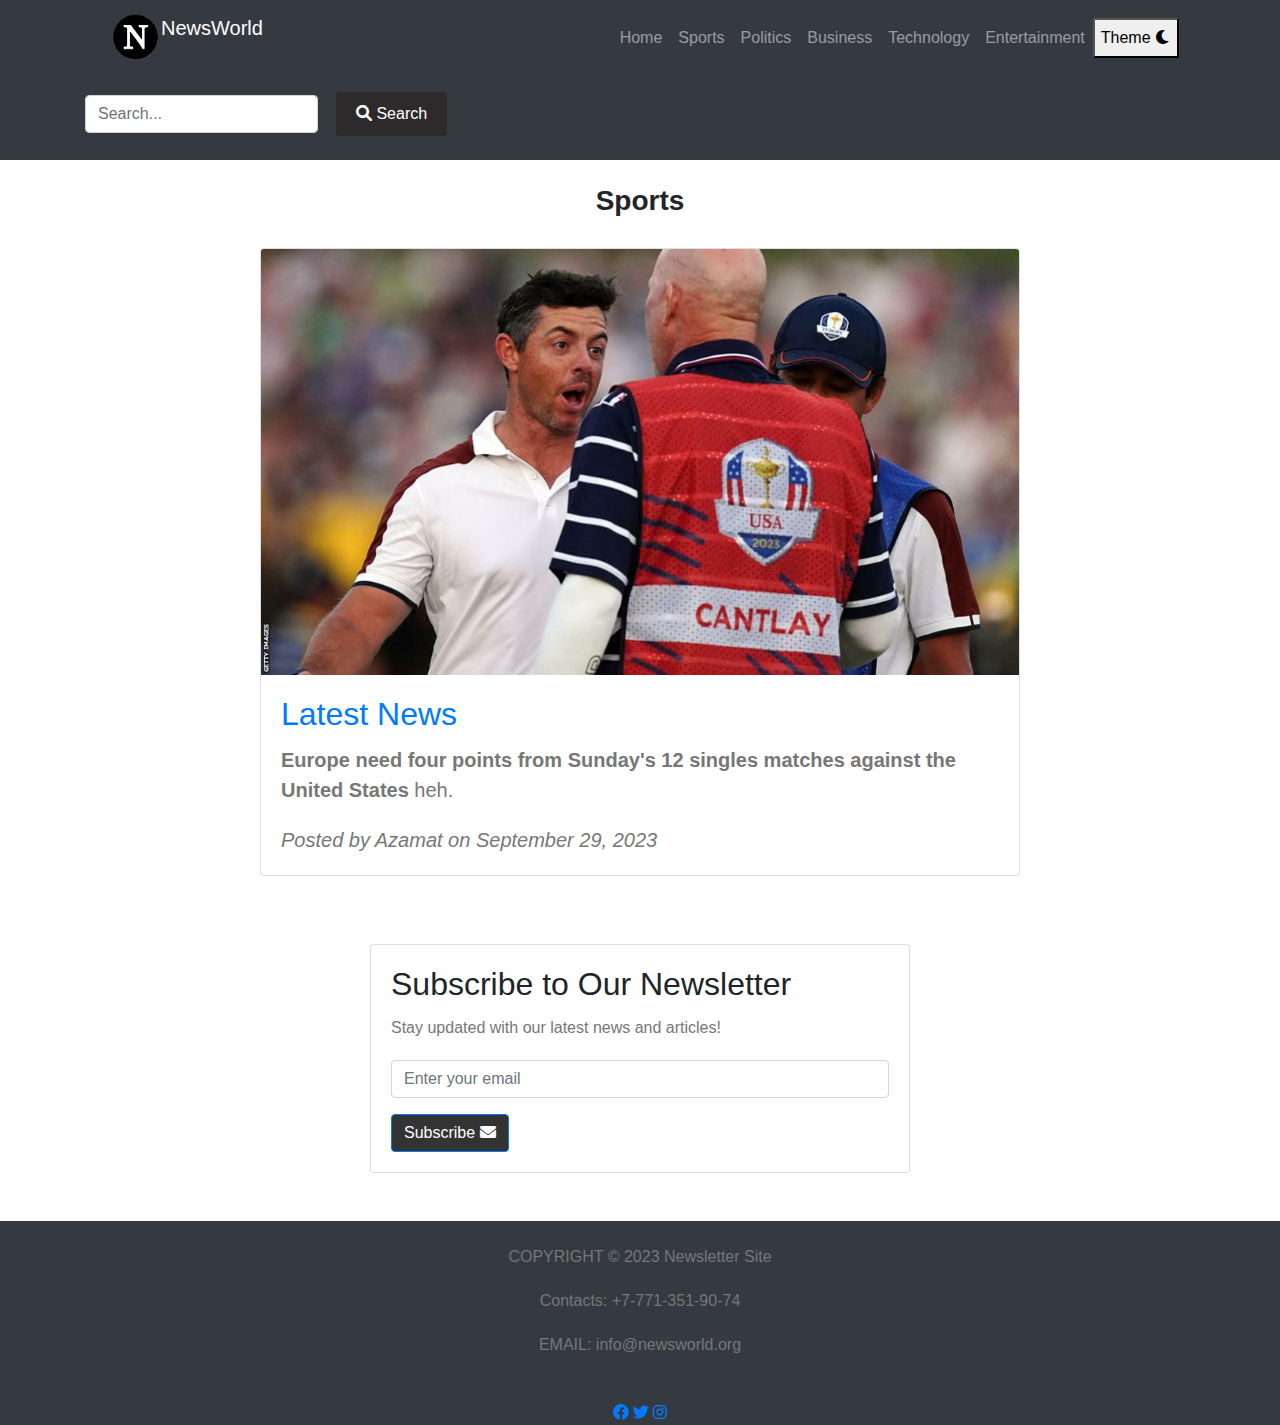
<file: assignment4/categories w photos/sports.html>
<!DOCTYPE html>
<html lang="en">
<head>
  <meta charset="UTF-8">
  <meta name="viewport" content="width=device-width, initial-scale=1.0">
  <link rel="stylesheet" href="https://stackpath.bootstrapcdn.com/bootstrap/4.5.2/css/bootstrap.min.css">
  <link rel="stylesheet" href="../css/style.css">
  <link rel="stylesheet" href="https://cdnjs.cloudflare.com/ajax/libs/font-awesome/6.0.0-beta3/css/all.min.css">
  <link rel="icon" type="image/x-icon" href="../favicon_io (1)/favicon.ico">
</head>
<body>
<header class="bg-dark text-light">
  <div class="container">
    <nav class="navbar navbar-expand-lg navbar-dark">
      <a class="navbar-brand enlarge-on-hover" href="../index.html">
        <img src="../logo1.png" alt="NewsWorld Logo" height="40">
        NewsWorld
      </a>
      <button class="navbar-toggler" type="button" data-toggle="collapse" data-target="#navbarNav" aria-controls="navbarNav" aria-expanded="false" aria-label="Toggle navigation">
        <span class="navbar-toggler-icon"></span>
      </button>
      <div class="collapse navbar-collapse" id="navbarNav">
        <ul class="navbar-nav ml-auto">
          <li class="nav-item">
            <a class="nav-link" href="../index.html">Home</a>
          </li>
          <li class="nav-item">
            <a class="nav-link" href="sports.html">Sports</a>
          </li>
          <li class="nav-item">
            <a class="nav-link" href="politics.html">Politics</a>
          </li>
          <li class="nav-item">
            <a class="nav-link" href="business.html">Business</a>
          </li>
          <li class="nav-item">
            <a class="nav-link" href="Technology.html">Technology</a>
          </li>
          <li class="nav-item">
            <a class="nav-link" href="entertainment.html">Entertainment</a>
          </li>
          <button id="toggle-theme-button">Theme <i class="fa-solid fa-moon"></i></button>
        </ul>
      </div>
    </nav>
    <div class="search-bar mt-3">
      <form class="form-inline">
        <input class="form-control mr-sm-2" type="search" placeholder="Search..." aria-label="Search">
        <button class="btn btn-outline-light my-2 my-sm-0" type="submit"><i class="fas fa-search"></i> Search</button>
      </form>
    </div>
  </div>
  <br>
</header>
<br>

<h1 style="text-align: center">Sports</h1>

<!-- date -->
<div id="date-time" style="text-align: center; color: #888888"></div>

<a href="#" class="to-top">
  <i class="fas fa-chevron-up"></i>
</a>

<section class="article-section">
  <article class="article">
    <a href="sportsArticle/sportarticle2.html">
      <div class="card">
        <img src="photos/sport.jpg" class="card-img-top" alt="News Image">
        <div class="card-body">
          <h2 class="card-title">Latest News</h2>
          <p class="card-text"><strong>Europe need four points from Sunday's 12 singles matches against the United States</strong> heh.</p>
          <p class="card-text"><em>Posted by Azamat on September 29, 2023</em></p>
        </div>
      </div>
    </a>
  </article>
</section>

<div class="container">
  <div class="row justify-content-center">
    <div class="col-md-6">
      <div class="card mt-5">
        <div class="card-body">
          <h2 class="card-title">Subscribe to Our Newsletter</h2>
          <p class="card-text">Stay updated with our latest news and articles!</p>
          <form id="subscription-form">
            <div class="form-group">
              <input type="email" class="form-control" id="email" placeholder="Enter your email" required>
            </div>
            <button type="submit" class="btn btn-primary" style="background-color: #333333">
              Subscribe <i class="fas fa-envelope"></i> <!-- Font Awesome envelope icon -->
            </button>
          </form>
          <!-- Success Alert -->
          <div class="alert alert-success mt-3" id="success-alert" style="display: none;">
            Thank you for subscribing!
          </div>
          <!-- Error Alert -->
          <div class="alert alert-danger mt-3" id="error-alert" style="display: none;">
            Subscription failed. Please try again.
          </div>
        </div>
      </div>
    </div>
  </div>
</div>

<footer class="bg-dark text-light mt-5" style="text-align: center">
  <div class="container">
    <br>
    <p>COPYRIGHT &copy; 2023 Newsletter Site</p>
    <p>Contacts: +7-771-351-90-74</p>
    <p>EMAIL: info@newsworld.org</p>
    <br>
    <!-- Inside your header or footer -->
    <div class="social-icons">
      <a href="https://www.facebook.com/yourpage" target="_blank" class="social-icon"><i class="fab fa-facebook"></i></a>
      <a href="https://twitter.com/yourhandle" target="_blank" class="social-icon"><i class="fab fa-twitter"></i></a>
      <a href="https://www.instagram.com/yiromo" target="_blank" class="social-icon"><i class="fab fa-instagram"></i></a>
    </div>

  </div>
</footer>

<script src="https://code.jquery.com/jquery-3.5.1.slim.min.js"></script>
<script src="https://cdn.jsdelivr.net/npm/@popperjs/core@2.5.3/dist/umd/popper.min.js"></script>
<script src="https://stackpath.bootstrapcdn.com/bootstrap/4.5.2/js/bootstrap.min.js"></script>
<script>

  function getDayOfWeek(dateString) {
    const daysOfWeek = ["Sunday", "Monday", "Tuesday", "Wednesday", "Thursday", "Friday", "Saturday"];
    const date = new Date(dateString);
    return daysOfWeek[date.getDay()];
  }


  document.getElementById("date1").textContent += ` (${getDayOfWeek("September 29, 2023")})`;
  document.getElementById("date2").textContent += ` (${getDayOfWeek("September 29, 2023")})`;
  document.getElementById("date3").textContent += ` (${getDayOfWeek("September 29, 2023")})`;
  document.getElementById("date4").textContent += ` (${getDayOfWeek("September 29, 2023")})`;

  document.getElementById("subscription-form").addEventListener("submit", function (e) {
    e.preventDefault();
    const emailInput = document.getElementById("email");
    const successAlert = document.getElementById("success-alert");
    const errorAlert = document.getElementById("error-alert");

    // Simulate subscription success (you can replace this with your subscription logic)
    const isSubscriptionSuccessful = Math.random() < 0.5;

    if (isSubscriptionSuccessful) {
      // Show success alert and hide error alert
      successAlert.style.display = "block";
      errorAlert.style.display = "none";
      emailInput.value = ""; // Clear email input on success
    } else {
      // Show error alert and hide success alert
      errorAlert.style.display = "block";
      successAlert.style.display = "none";
    }
  });

  const toTop = document.querySelector(".to-top");
  window.addEventListener("scroll", () => {
    if (window.pageYOffset > 100) {
      toTop.classList.add("active");
    } else {
      toTop.classList.remove("active");
    }
  })


  function updateDateTime() {
    const dateTimeElement = document.getElementById("date-time");
    const currentDate = new Date();
    const formattedDate = currentDate.toLocaleDateString();
    const formattedTime = currentDate.toLocaleTimeString();
    dateTimeElement.textContent = `Current Date and Time: ${formattedDate} ${formattedTime}`;
  }

  setInterval(updateDateTime, 1000);


  const UserPreferences = {
    theme: 'light',
  };

  function applyTheme() {
    if (UserPreferences.theme === 'light') {
      document.body.style.backgroundColor = '#ffffff'; // Light theme background color
    } else if (UserPreferences.theme === 'dark') {
      document.body.style.backgroundColor = '#383c44'; // Dark theme background color
    }
  }

  // Initial theme application
  applyTheme();


  const toggleThemeButton = document.getElementById('toggle-theme-button');

  toggleThemeButton.addEventListener('click', function () {
    // Toggle between 'light' and 'dark' themes
    UserPreferences.theme = UserPreferences.theme === 'light' ? 'dark' : 'light';
    applyTheme(); // Apply the selected theme
  });
</script>
</body>
</html>
</file>
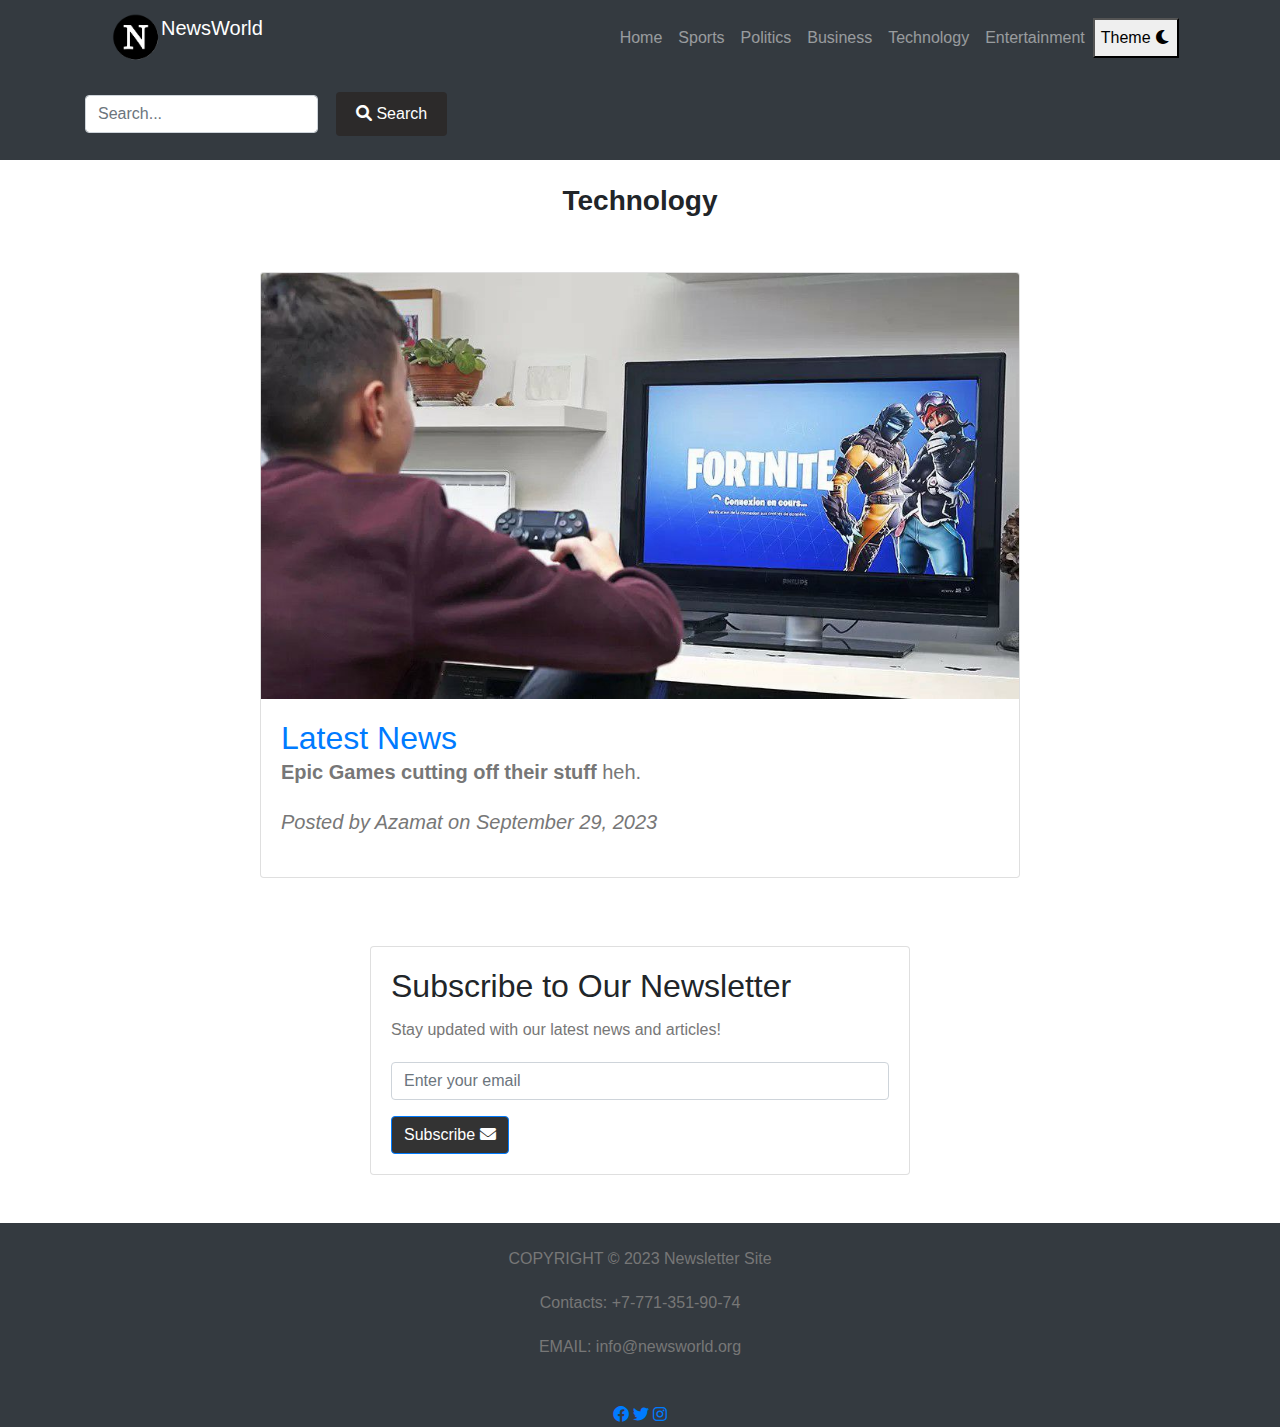
<file: assignment4/categories w photos/Technology.html>
<!DOCTYPE html>
<html lang="en">
<head>
  <meta charset="UTF-8">
  <meta name="viewport" content="width=device-width, initial-scale=1.0">
  <link rel="stylesheet" href="https://stackpath.bootstrapcdn.com/bootstrap/4.5.2/css/bootstrap.min.css">
  <link rel="stylesheet" href="../css/style.css">
  <link rel="stylesheet" href="https://cdnjs.cloudflare.com/ajax/libs/font-awesome/6.0.0-beta3/css/all.min.css">
  <link rel="icon" type="image/x-icon" href="../favicon_io (1)/favicon.ico">
</head>
<body>
<header class="bg-dark text-light">
  <div class="container">
    <nav class="navbar navbar-expand-lg navbar-dark">
      <a class="navbar-brand enlarge-on-hover" href="../index.html">
        <img src="../logo1.png" alt="NewsWorld Logo" height="40">
        NewsWorld
      </a>
      <button class="navbar-toggler" type="button" data-toggle="collapse" data-target="#navbarNav" aria-controls="navbarNav" aria-expanded="false" aria-label="Toggle navigation">
        <span class="navbar-toggler-icon"></span>
      </button>
      <div class="collapse navbar-collapse" id="navbarNav">
        <ul class="navbar-nav ml-auto">
          <li class="nav-item">
            <a class="nav-link" href="../index.html">Home</a>
          </li>
          <li class="nav-item">
            <a class="nav-link" href="sports.html">Sports</a>
          </li>
          <li class="nav-item">
            <a class="nav-link" href="politics.html">Politics</a>
          </li>
          <li class="nav-item">
            <a class="nav-link" href="business.html">Business</a>
          </li>
          <li class="nav-item">
            <a class="nav-link" href="Technology.html">Technology</a>
          </li>
          <li class="nav-item">
            <a class="nav-link" href="entertainment.html">Entertainment</a>
          </li>
          <button id="toggle-theme-button">Theme <i class="fa-solid fa-moon"></i></button>
        </ul>
      </div>
    </nav>
    <div class="search-bar mt-3">
      <form class="form-inline">
        <input class="form-control mr-sm-2" type="search" placeholder="Search..." aria-label="Search">
        <button class="btn btn-outline-light my-2 my-sm-0" type="submit"><i class="fas fa-search"></i> Search</button>
      </form>
    </div>
  </div>
  <br>
</header>
<br>
<h1 style="text-align: center">Technology</h1>
<!-- date -->
<div id="date-time" style="text-align: center; color: #888888"></div>
<br>

<a href="#" class="to-top">
  <i class="fas fa-chevron-up"></i>
</a>

<section class="article-section">
  <article class="article">
    <a href="technologyArticles/fortnite.html">
      <div class="card">
        <img src="photos/fortnite.jpg" class="card-img-top" alt="News Image">
        <div class="card-body">
          <h2 href="article1sport.html" >Latest News</h2>
          <p><strong>Epic Games cutting off their stuff</strong> heh.</p>
          <p><em>Posted by Azamat on September 29, 2023</em></p>
        </div>
      </div>
    </a>
  </article>
</section>


<div class="container">
  <div class="row justify-content-center">
    <div class="col-md-6">
      <div class="card mt-5">
        <div class="card-body">
          <h2 class="card-title">Subscribe to Our Newsletter</h2>
          <p class="card-text">Stay updated with our latest news and articles!</p>
          <form id="subscription-form">
            <div class="form-group">
              <input type="email" class="form-control" id="email" placeholder="Enter your email" required>
            </div>
            <button type="submit" class="btn btn-primary" style="background-color: #333333">
              Subscribe <i class="fas fa-envelope"></i> <!-- Font Awesome envelope icon -->
            </button>
          </form>
          <!-- Success Alert -->
          <div class="alert alert-success mt-3" id="success-alert" style="display: none;">
            Thank you for subscribing!
          </div>
          <!-- Error Alert -->
          <div class="alert alert-danger mt-3" id="error-alert" style="display: none;">
            Subscription failed. Please try again.
          </div>
        </div>
      </div>
    </div>
  </div>
</div>

<footer class="bg-dark text-light mt-5" style="text-align: center">
  <div class="container">
    <br>
    <p>COPYRIGHT &copy; 2023 Newsletter Site</p>
    <p>Contacts: +7-771-351-90-74</p>
    <p>EMAIL: info@newsworld.org</p>
    <br>
    <!-- Inside your header or footer -->
    <div class="social-icons">
      <a href="https://www.facebook.com/yourpage" target="_blank" class="social-icon"><i class="fab fa-facebook"></i></a>
      <a href="https://twitter.com/yourhandle" target="_blank" class="social-icon"><i class="fab fa-twitter"></i></a>
      <a href="https://www.instagram.com/yiromo" target="_blank" class="social-icon"><i class="fab fa-instagram"></i></a>
    </div>

  </div>
</footer>

<script src="https://code.jquery.com/jquery-3.5.1.slim.min.js"></script>
<script src="https://cdn.jsdelivr.net/npm/@popperjs/core@2.5.3/dist/umd/popper.min.js"></script>
<script src="https://stackpath.bootstrapcdn.com/bootstrap/4.5.2/js/bootstrap.min.js"></script>
<script>

  function getDayOfWeek(dateString) {
    const daysOfWeek = ["Sunday", "Monday", "Tuesday", "Wednesday", "Thursday", "Friday", "Saturday"];
    const date = new Date(dateString);
    return daysOfWeek[date.getDay()];
  }


  document.getElementById("date1").textContent += ` (${getDayOfWeek("September 29, 2023")})`;
  document.getElementById("date2").textContent += ` (${getDayOfWeek("September 29, 2023")})`;
  document.getElementById("date3").textContent += ` (${getDayOfWeek("September 29, 2023")})`;
  document.getElementById("date4").textContent += ` (${getDayOfWeek("September 29, 2023")})`;

  document.getElementById("subscription-form").addEventListener("submit", function (e) {
    e.preventDefault();
    const emailInput = document.getElementById("email");
    const successAlert = document.getElementById("success-alert");
    const errorAlert = document.getElementById("error-alert");

    // Simulate subscription success (you can replace this with your subscription logic)
    const isSubscriptionSuccessful = Math.random() < 0.5;

    if (isSubscriptionSuccessful) {
      // Show success alert and hide error alert
      successAlert.style.display = "block";
      errorAlert.style.display = "none";
      emailInput.value = ""; // Clear email input on success
    } else {
      // Show error alert and hide success alert
      errorAlert.style.display = "block";
      successAlert.style.display = "none";
    }
  });

  const toTop = document.querySelector(".to-top");
  window.addEventListener("scroll", () => {
    if (window.pageYOffset > 100) {
      toTop.classList.add("active");
    } else {
      toTop.classList.remove("active");
    }
  })

  function updateDateTime() {
    const dateTimeElement = document.getElementById("date-time");
    const currentDate = new Date();
    const formattedDate = currentDate.toLocaleDateString();
    const formattedTime = currentDate.toLocaleTimeString();
    dateTimeElement.textContent = `Current Date and Time: ${formattedDate} ${formattedTime}`;
  }

  setInterval(updateDateTime, 1000);


  const UserPreferences = {
    theme: 'light',
  };

  function applyTheme() {
    if (UserPreferences.theme === 'light') {
      document.body.style.backgroundColor = '#ffffff'; // Light theme background color
    } else if (UserPreferences.theme === 'dark') {
      document.body.style.backgroundColor = '#383c44'; // Dark theme background color
    }
  }

  // Initial theme application
  applyTheme();


  const toggleThemeButton = document.getElementById('toggle-theme-button');

  toggleThemeButton.addEventListener('click', function () {
    // Toggle between 'light' and 'dark' themes
    UserPreferences.theme = UserPreferences.theme === 'light' ? 'dark' : 'light';
    applyTheme(); // Apply the selected theme
  });
</script>
</body>
</html>
</file>
<file: assignment4/css/style.css>
body, h1, h2, h3, p, ul, li, form{
  margin: 0;
  padding: 0;
}

.search-bar {
  display: flex;
  align-items: center;
}

.search-bar input[type="text"] {
  padding: 10px;
  border: 1px solid #ccc;
  border-radius: 4px;
}

.search-bar button[type="submit"] {
  background-color: #2c2a2a;
  color: #fff;
  border: none;
  border-radius: 4px;
  padding: 10px 20px;
  margin-left: 10px;
  cursor: pointer;
}

.collapse navbar-collapse navbar nav{
 margin-right: 300px;
}

.article-content-container {
  float: left; /* Float the content container to the left */
  width: 40%; /* Adjust the width as needed */
}

.article {
  max-width: 800px;
  margin: 0 auto;
  padding: 20px;
}

/* Style for the article title */
.article-title {
  font-size: 24px;
  font-weight: bold;
  margin-bottom: 10px;
}

/* Style for the article author */
.article-author {
  font-size: 14px;
  color: #888;
  margin-bottom: 20px;
}

/* Style for the article content */
.article-content {
  font-size: 16px;
  line-height: 1.5;
  margin-bottom: 20px;
}

img {
  align-content: center;
  max-width: 100%;
}
header img{
  width: 50px;
  height: auto;
  float: left;
  margin-left: 10px;
}
p {
  font-size: 16px;
  color: #777;
  margin-bottom: 20px;
}
h1 {
  font-size: 28px;
  font-weight: bold;
  margin-bottom: 10px;
}
article {
  width: 100%; /* Set the article width to 100% to occupy the full screen width */
  max-width: none; /* Disable the maximum width constraint */
  margin: 0 auto; /* Center the article content horizontally (optional) */
  padding: 20px; /* Add padding to the article content (optional) */
  box-sizing: border-box; /* Include padding in the total width */
}
article p{
  font-size: 20px;
}



.progress {
  height: 4px;
  background-color: #007bff; /* Change the color as needed */
}



.fa-arrow-down {
  position: absolute;
  right: -15px;
  top: -8px;
}

article {
  width: 100%; /* Set the article width to 100% to occupy the full screen width */
  max-width: none; /* Disable the maximum width constraint */
  margin: 0 auto; /* Center the article content horizontally (optional) */
  padding: 20px; /* Add padding to the article content (optional) */
  box-sizing: border-box; /* Include padding in the total width */
}
article p{
  font-size: 20px;
}

.enlarge-on-hover {
  transition: transform 0.2s;
}
.enlarge-on-hover:hover {
  transform: scale(1.05);
}

.disappear-animation {
  animation-name: disappear;
  animation-duration: 1s;
}

@keyframes disappear {
  0% {
    opacity: 1;
  }
  100% {
    opacity: 0;
    display: none;
  }
}


.reading-progress {
  position: fixed;
  z-index: 100;
  top: 0;
  width: 100%;
  background-color: #f1f1f1;
}


/* The progress bar (scroll indicator) */
.progress-bar {
  background: #04AA6D;

}


.html {
  scroll-behavior: smooth;
}

.to-top {
  background: white;
  position: fixed;
  bottom: 16px;
  right:32px;
  width:50px;
  height:50px;
  border-radius: 50%;
  display: flex;
  align-items: center;
  justify-content: center;
  font-size:32px;
  color: #1f1f1f;
  text-decoration: none;
  opacity:0;
  pointer-events: none;
  transition: all .4s;
  z-index: 100;
}

.to-top.active {
  bottom:32px;
  pointer-events: auto;
  opacity:1;
}
</file>
